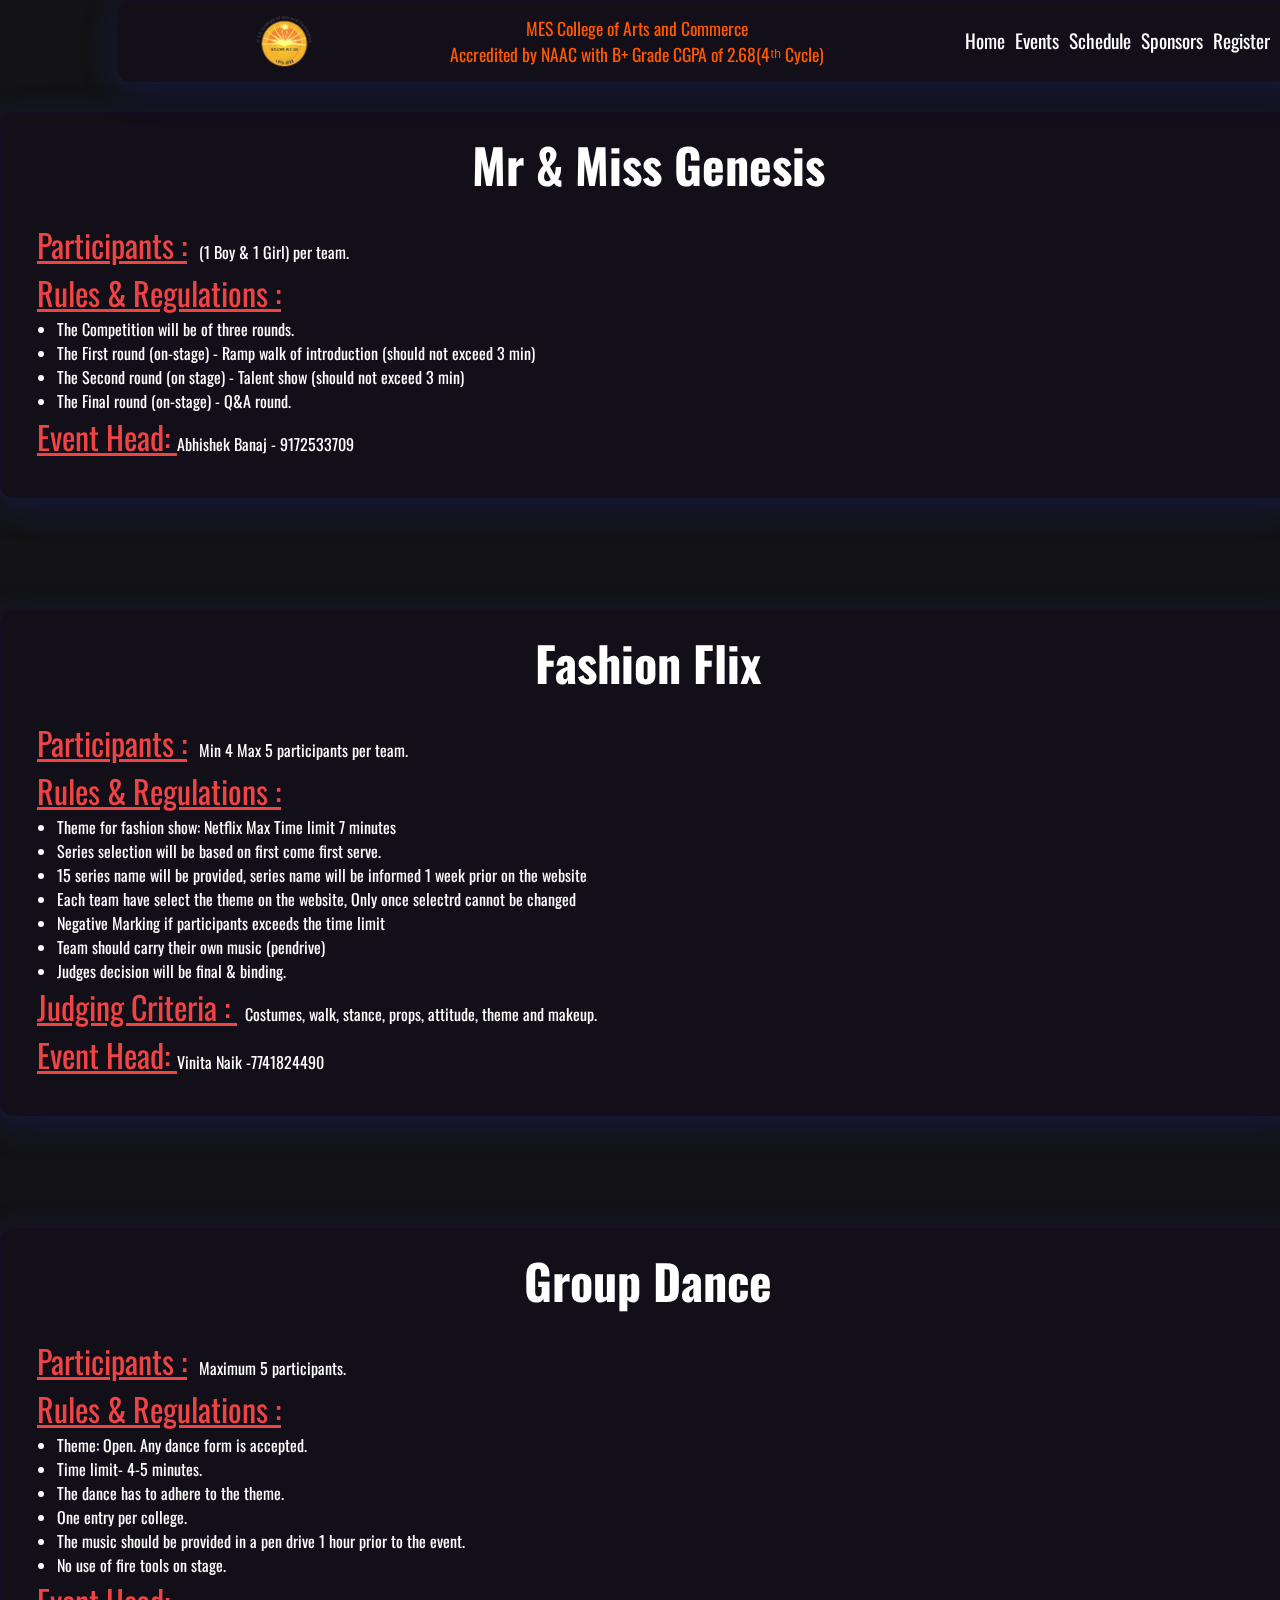
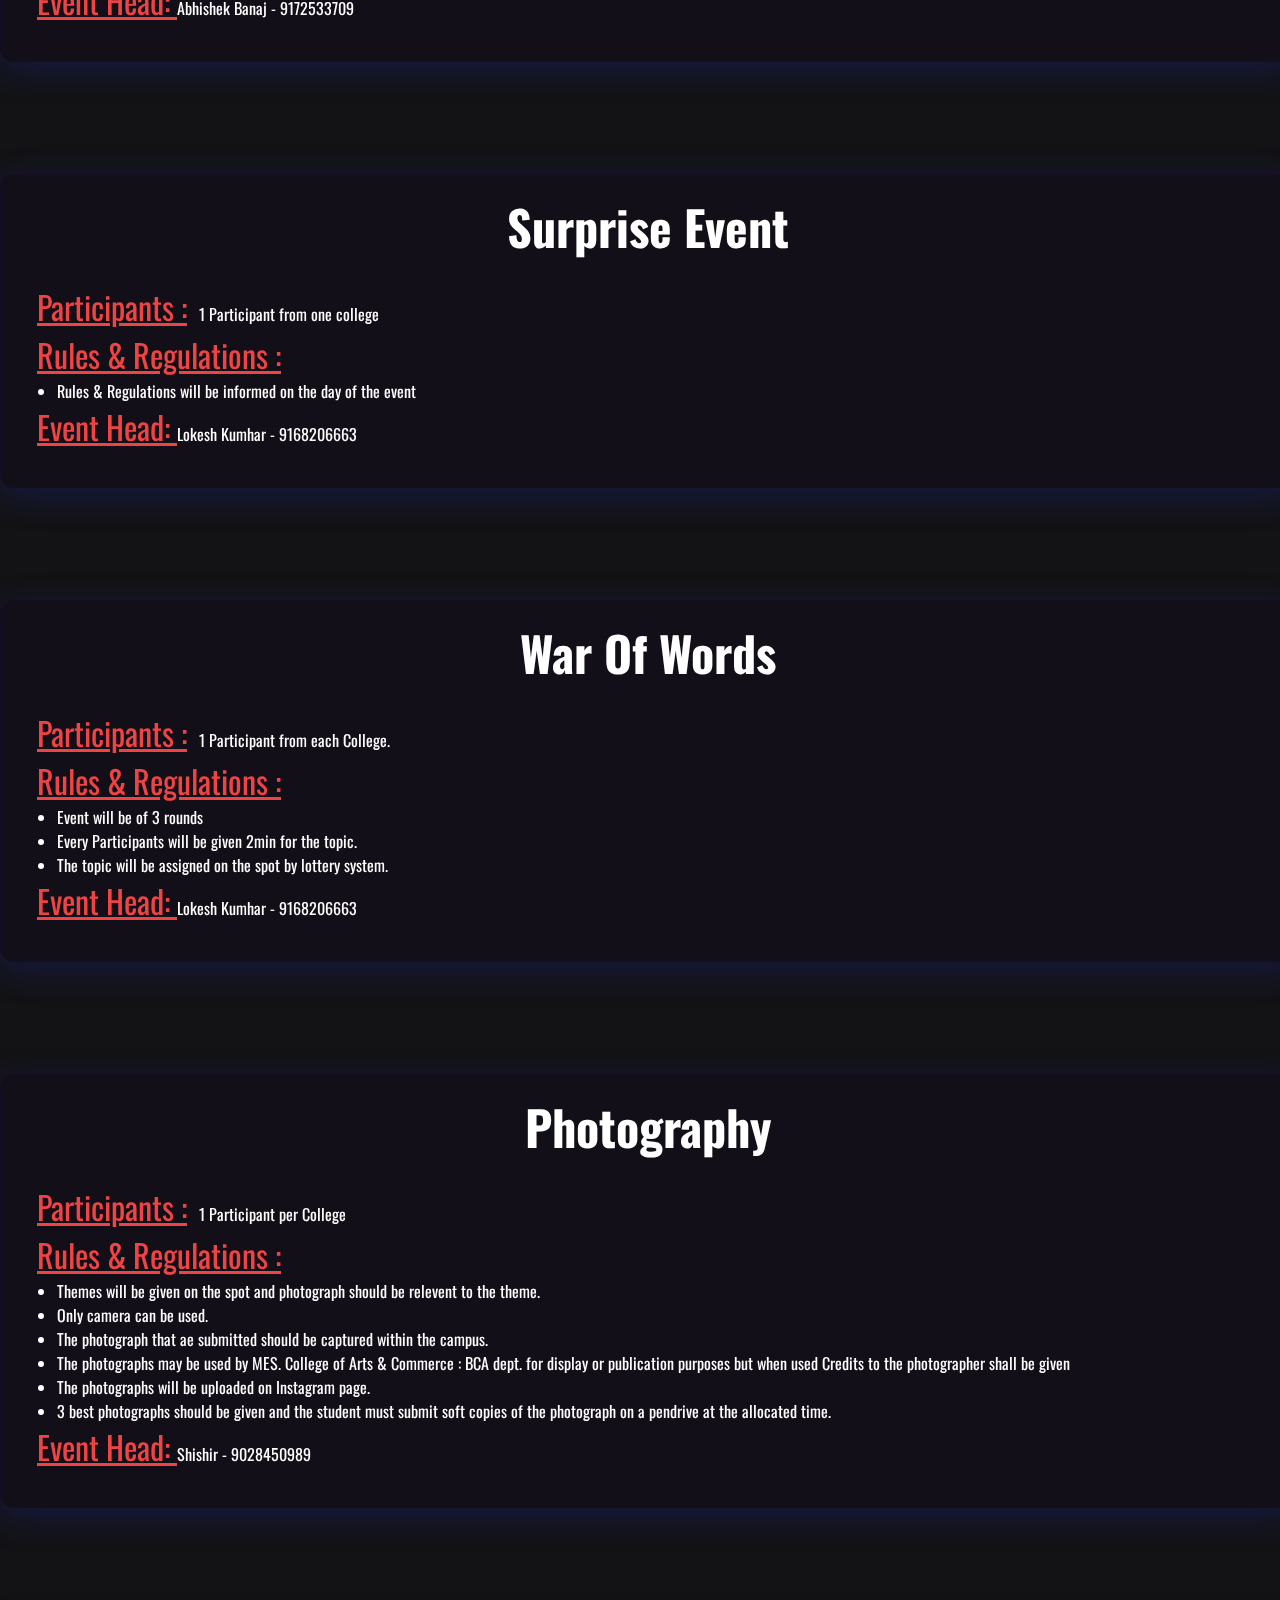
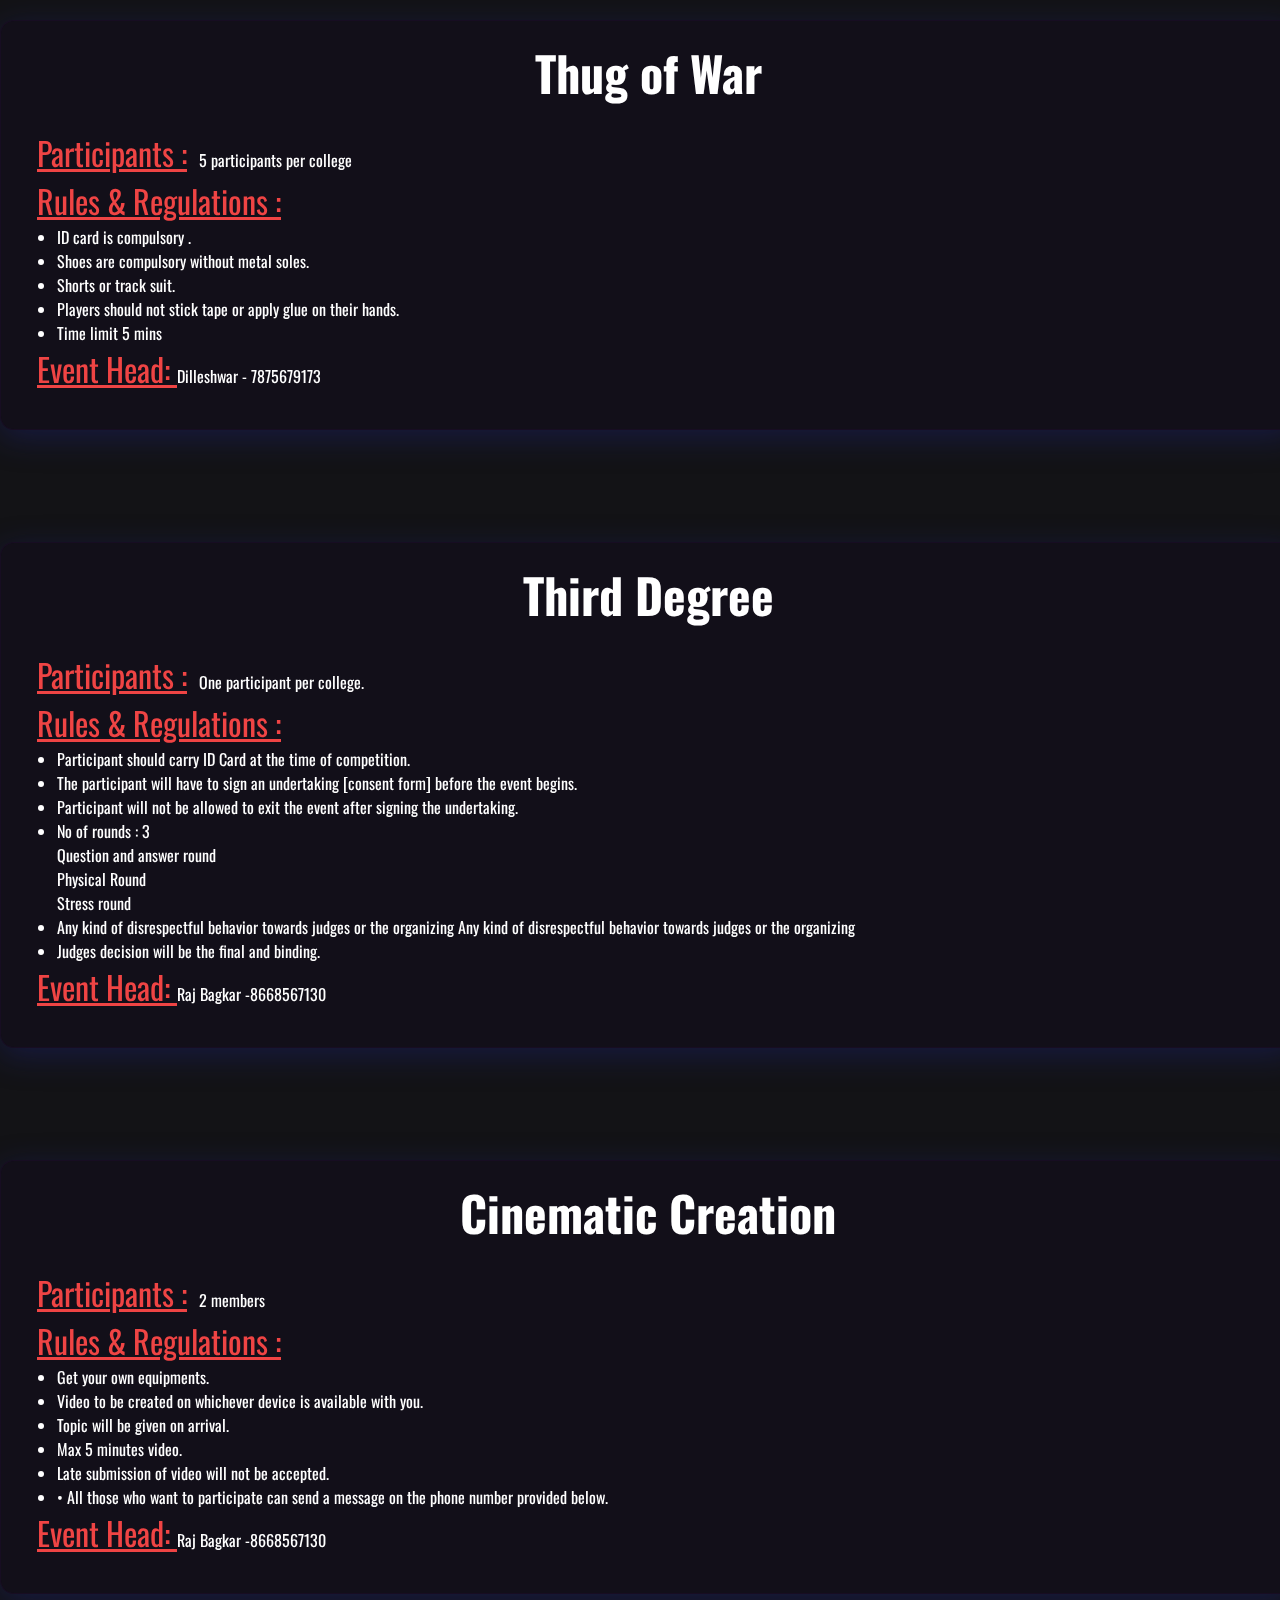
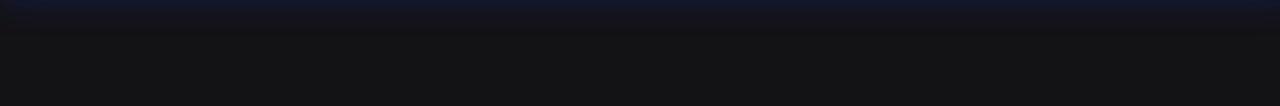
<file: cultural.html>
<!DOCTYPE html>
<html lang="en">

<head>
    <meta charset="UTF-8">
    <meta http-equiv="X-UA-Compatible" content="IE=edge">
    <meta name="viewport" content="width=device-width, initial-scale=1.0">
    <title>cultural</title>
    <link href="/public/output.css" rel="stylesheet">
    <link rel="stylesheet" href="./public/style.css">
    <link rel="stylesheet" href="./public/main.css">
    <link rel="shortcut icon" href="./assets/firey_red_pheonix_logo (1).png" type="image/x-icon">

</head>

<body class="bg-[#131316]">
 

    <div class="navigation fixed xl:left-[7.3rem] top-[0] md:w-[100%] xl:w-[81rem] border-2 rounded-md z-[100] mx-auto glass py-[10px] ">
        <div class="flex justify-evenly flex-col xl:flex-row md:items-center">
          <img src="./assets/png_20230124_195412_0000-removebg-preview.png" class=" w-[37px] md:w-[60px] hidden md:block  md:static " alt="">
          <div class="flex justify-evenly items-center">
            <img src="./assets/png_20230124_195412_0000-removebg-preview.png" class=" w-[37px] md:w-[60px] md:hidden  md:static " alt="">
    
            <!-- <div class="flex items-center justify-evenly"> -->
            <div class="text-[1.1rem] md:text-center text-[#ff5800] ">
              <h2 class=" ">MES College of Arts and Commerce</h2>
              <!-- <h2>Zuarinagar Goa -403 726</h2> -->
              <h2 class="hidden md:block">Accredited by NAAC with B+ Grade CGPA of 2.68(4ᵗʰ Cycle)</h2>
            </div>
    
    
            <div class=" md:hidden  ">
    
              <div id="hamburger"></div>
            </div>
          </div>
    
          <ul class=" event-links  hidden md:flex transition-all md:items-center text-center text-[1rem]" id="sidebar">
            <li class="my-2"><a href="index.html#home">Home</a></li>
            <hr class="w-[80%] mx-auto md:hidden h-px  border-0 dark:bg-gray-700">
            <li class="my-2"> <a href=index.html#eventTable">Events</a> </li>
            <hr class="w-[80%] mx-auto md:hidden h-px  border-0 dark:bg-gray-700">
            <li class="my-2"><a href="index.html#schedule">Schedule</a></li>
            <hr class="w-[80%] mx-auto md:hidden h-px border-0 dark:bg-gray-700">
            <li class="my-2"> <a href="index.html#sponsors">Sponsors</a> </li>
            <hr class="w-[80%] mx-auto md:hidden h-px border-0 dark:bg-gray-700">
            <li class="my-2"> <a href="#sponsors">Register</a> </li>
          </ul>
        </div>
    
      </div>


    <div class="    glass w-[90%] lg:w-[81rem] mx-auto my-[7rem]">
        <div class="p-4 flex flex-col">
            <h1 class=" text-[3rem] font-bold  ">Mr & Miss Genesis</h1>
            <span class="p-[20px]">
                <span class="text-red-500  text-[2rem] underline rounded-md mr-2">Participants
                    :</span> (1 Boy & 1 Girl) per team.
                <h2 class="text-red-500 underline text-[2rem]">Rules & Regulations :</h2>
                <ul class="list-disc px-[20px]">
                    <li>The Competition will be of three rounds.</li>
                    <li>The First round (on-stage) - Ramp walk of introduction (should not exceed 3 min)</li>
                    <li>The Second round (on stage) - Talent show (should not exceed 3 min) </li>
                    <li>The Final round (on-stage) - Q&A round.</li>
                </ul>
                <span class="text-red-500 underline text-[2rem]">Event Head: </span> Abhishek Banaj - 9172533709


            </span>
           
        </div>

    </div>
    <!-- Fashion show  -->

    <div class="    glass w-[90%] lg:w-[81rem] mx-auto my-[7rem]">
        <div class="p-4 flex flex-col">
            <h1 class=" text-[3rem] font-bold  ">Fashion Flix</h1>
            <span class="p-[20px]">
                <span class="text-red-500  text-[2rem] underline rounded-md mr-2">Participants
                    :</span> Min 4 Max 5 participants per team.

                <h2 class="text-red-500 underline text-[2rem]">Rules & Regulations :</h2>
                <ul class="list-disc px-[20px]">
                    <li>Theme for fashion show: Netflix Max Time limit 7 minutes
                    </li>
                    <li>Series selection will be based on first come first serve.</li>
                    <li>15 series name will be provided, series name will be informed 1 week prior on the website</li>
                    <li>Each team have select the theme on the website, Only once selectrd cannot be changed</li>
                    <li>Negative Marking if participants exceeds the time limit</li>
                    <li>Team should carry their own music (pendrive)</li>
                    <li>Judges decision will be final & binding.</li>
                </ul>
                <span class="text-red-500  text-[2rem] underline rounded-md mr-2">Judging Criteria :

                </span> Costumes, walk, stance, props, attitude, theme and makeup.
                <br>

                <span class="text-red-500 underline text-[2rem]">Event Head: </span> Vinita Naik -7741824490
            </span>
           
        </div>

    </div>

    <!-- Group Dance -->

    <div class="    glass w-[90%] lg:w-[81rem] mx-auto my-[7rem]">
        <div class="p-4 flex flex-col">
            <h1 class=" text-[3rem] font-bold  ">Group Dance
            </h1>
            <span class="p-[20px]">
                <span class="text-red-500  text-[2rem] underline rounded-md mr-2">Participants
                    :</span> Maximum 5 participants.

                <h2 class="text-red-500 underline text-[2rem]">Rules & Regulations :</h2>
                <ul class="list-disc px-[20px]">
                    <li>Theme: Open. Any dance form is accepted. </li>
                    <li>Time limit- 4-5 minutes.
                    </li>
                    <li>The dance has to adhere to the theme.
                    </li>
                    <li>One entry per college.
                    </li>
                    <li>The music should be provided in a pen drive 1 hour prior to the event.

                    </li>
                    <li>No use of fire tools on stage.
                    </li>
                </ul>
                <span class="text-red-500 underline text-[2rem]">Event Head:  </span> Abhishek Banaj - 9172533709

            </span>
           
        </div>

    </div>

    <!-- Surprise Event -->

    <div class="    glass w-[90%] lg:w-[81rem] mx-auto my-[7rem]">
        <div class="p-4 flex flex-col">
            <h1 class=" text-[3rem] font-bold  ">Surprise Event</h1>
            <span class="p-[20px]">
                <span class="text-red-500  text-[2rem] underline rounded-md mr-2">Participants
                    :</span> 1 Participant from one college
                <h2 class="text-red-500 underline text-[2rem]">Rules & Regulations :</h2>
                <ul class="list-disc px-[20px]">
                    <li>Rules & Regulations will be informed on the day of the event</li>
                 
                </ul>
                <span class="text-red-500 underline text-[2rem]">Event Head:  </span> Lokesh Kumhar - 9168206663
            </span>
           
        </div>

    </div>

    <!-- Word of war -->
    <div class="    glass w-[90%] lg:w-[81rem] mx-auto my-[7rem]">
        <div class="p-4 flex flex-col">
            <h1 class=" text-[3rem] font-bold  ">War Of Words</h1>
            <span class="p-[20px]">
                <span class="text-red-500  text-[2rem] underline rounded-md mr-2">Participants
                    :</span> 1 Participant from each College.
                <h2 class="text-red-500 underline text-[2rem]">Rules & Regulations :</h2>
                <ul class="list-disc px-[20px]">
                    <li>Event will be of 3 rounds</li>
                    <li>Every Participants will be given 2min for the topic.</li>
                    <li>The topic will be assigned on the spot by lottery system.</li>
                   
                </ul>
                <span class="text-red-500 underline text-[2rem]">Event Head:  </span> Lokesh Kumhar - 9168206663
            </span>
           
        </div>

    </div>

    <!-- Photography -->
    <div class="    glass w-[90%] lg:w-[81rem] mx-auto my-[7rem]">
        <div class="p-4 flex flex-col">
            <h1 class=" text-[3rem] font-bold  ">Photography
            </h1>
            <span class="p-[20px]">
                <span class="text-red-500  text-[2rem] underline rounded-md mr-2">Participants
                    :</span> 1 Participant per College
                <h2 class="text-red-500 underline text-[2rem]">Rules & Regulations :</h2>
                <ul class="list-disc px-[20px]">
                    <li>Themes will be given on the spot and photograph should be relevent to the theme.</li>
                    <li>Only camera can be used.</li>
                    <li>The photograph that ae submitted should be captured within the campus.</li>
                    <li>The photographs may be used by MES. College of Arts & Commerce : BCA dept. for display or publication purposes but when used Credits to the photographer shall be given
                    </li>
                    <li>The photographs will be uploaded on Instagram page.</li>
                    <li>3 best photographs should be given and the student must submit soft copies of the photograph on a pendrive at the allocated time. </li>
                </ul>
                <span class="text-red-500 underline text-[2rem]">Event Head:  </span> Shishir  - 9028450989
            </span>
           
        </div>

    </div>

    <!-- thug of war -->

    <div class="    glass w-[90%] lg:w-[81rem] mx-auto my-[7rem]">
        <div class="p-4 flex flex-col">
            <h1 class=" text-[3rem] font-bold  ">Thug of War</h1>
            <span class="p-[20px]">
                <span class="text-red-500  text-[2rem] underline rounded-md mr-2">Participants
                    :</span> 5 participants per college
                <h2 class="text-red-500 underline text-[2rem]">Rules & Regulations :</h2>
                <ul class="list-disc px-[20px]">
                    <li>ID card is compulsory .</li>
                    <li>Shoes are compulsory without metal soles.</li>
                    <li>Shorts or track suit.
                    </li>
                    <li>Players should not stick tape or apply glue on their hands.</li>
                    <li>Time limit 5 mins</li>
                </ul>
                <span class="text-red-500 underline text-[2rem]">Event Head:  </span> Dilleshwar - 7875679173
            </span>
           
        </div>

    </div>

    <div class="    glass w-[90%] lg:w-[81rem] mx-auto my-[7rem]">
        <div class="p-4 flex flex-col">
            <h1 class=" text-[3rem] font-bold   ">Third Degree</h1>
            <span class="p-[20px]">
                <span class="text-red-500  text-[2rem] underline rounded-md mr-2">Participants
                    :</span> One participant per college.

                <h2 class="text-red-500 underline text-[2rem]">Rules & Regulations :</h2>
                <ul class="list-disc px-[20px]">
                    <li>Participant should carry ID Card at the time of competition.
                    </li>
                    <li>The participant will have to sign an undertaking [consent form] before the 
                        event begins.</li>
                    <li>Participant will not be allowed to exit the event after signing the 
                        undertaking.
                        </li>
                        <li>No of rounds : 3  <ul>
                            <li>Question and answer round</li>
                            <li>Physical Round</li>
                            <li>Stress round
                            </li>
                        </ul></li>
                    <li>Any kind of disrespectful behavior towards judges or the organizing Any kind of disrespectful behavior towards judges or the organizing</li>
                    <li>Judges decision will be the final and binding.
                    </li>
                </ul>
                <span class="text-red-500 underline text-[2rem]">Event Head:  </span> Raj Bagkar -8668567130
            </span>
           
        </div>

    </div>

    <div class="    glass w-[90%] lg:w-[81rem] mx-auto my-[7rem]">
        <div class="p-4 flex flex-col">
            <h1 class=" text-[3rem] font-bold   ">Cinematic Creation</h1>
            <span class="p-[20px]">
                <span class="text-red-500  text-[2rem] underline rounded-md mr-2">Participants
                    :</span> 2 members

                <h2 class="text-red-500 underline text-[2rem]">Rules & Regulations :</h2>
                <ul class="list-disc px-[20px]">
                    <li>Get your own equipments.
                    </li>
                    <li>Video to be created on whichever device is available with 
                        you.</li>
                    <li>Topic will be given on arrival.</li>
                    <li>Max 5 minutes video.</li>
                    <li>Late submission of video will not be accepted.</li>
                    <li>• All those who want to participate can send a message on the 
                        phone number provided below.</li>
                </ul>
                <span class="text-red-500 underline text-[2rem]">Event Head:  </span> Raj Bagkar -8668567130
            </span>
           
        </div>

    </div>

  





    </div>


    <script src="./JavaScript/navfunc.js"></script>
    <script src="./JavaScript/main.js"></script>
    <script src="./JavaScript/timer.js"></script>
</body>

</html>
</file>
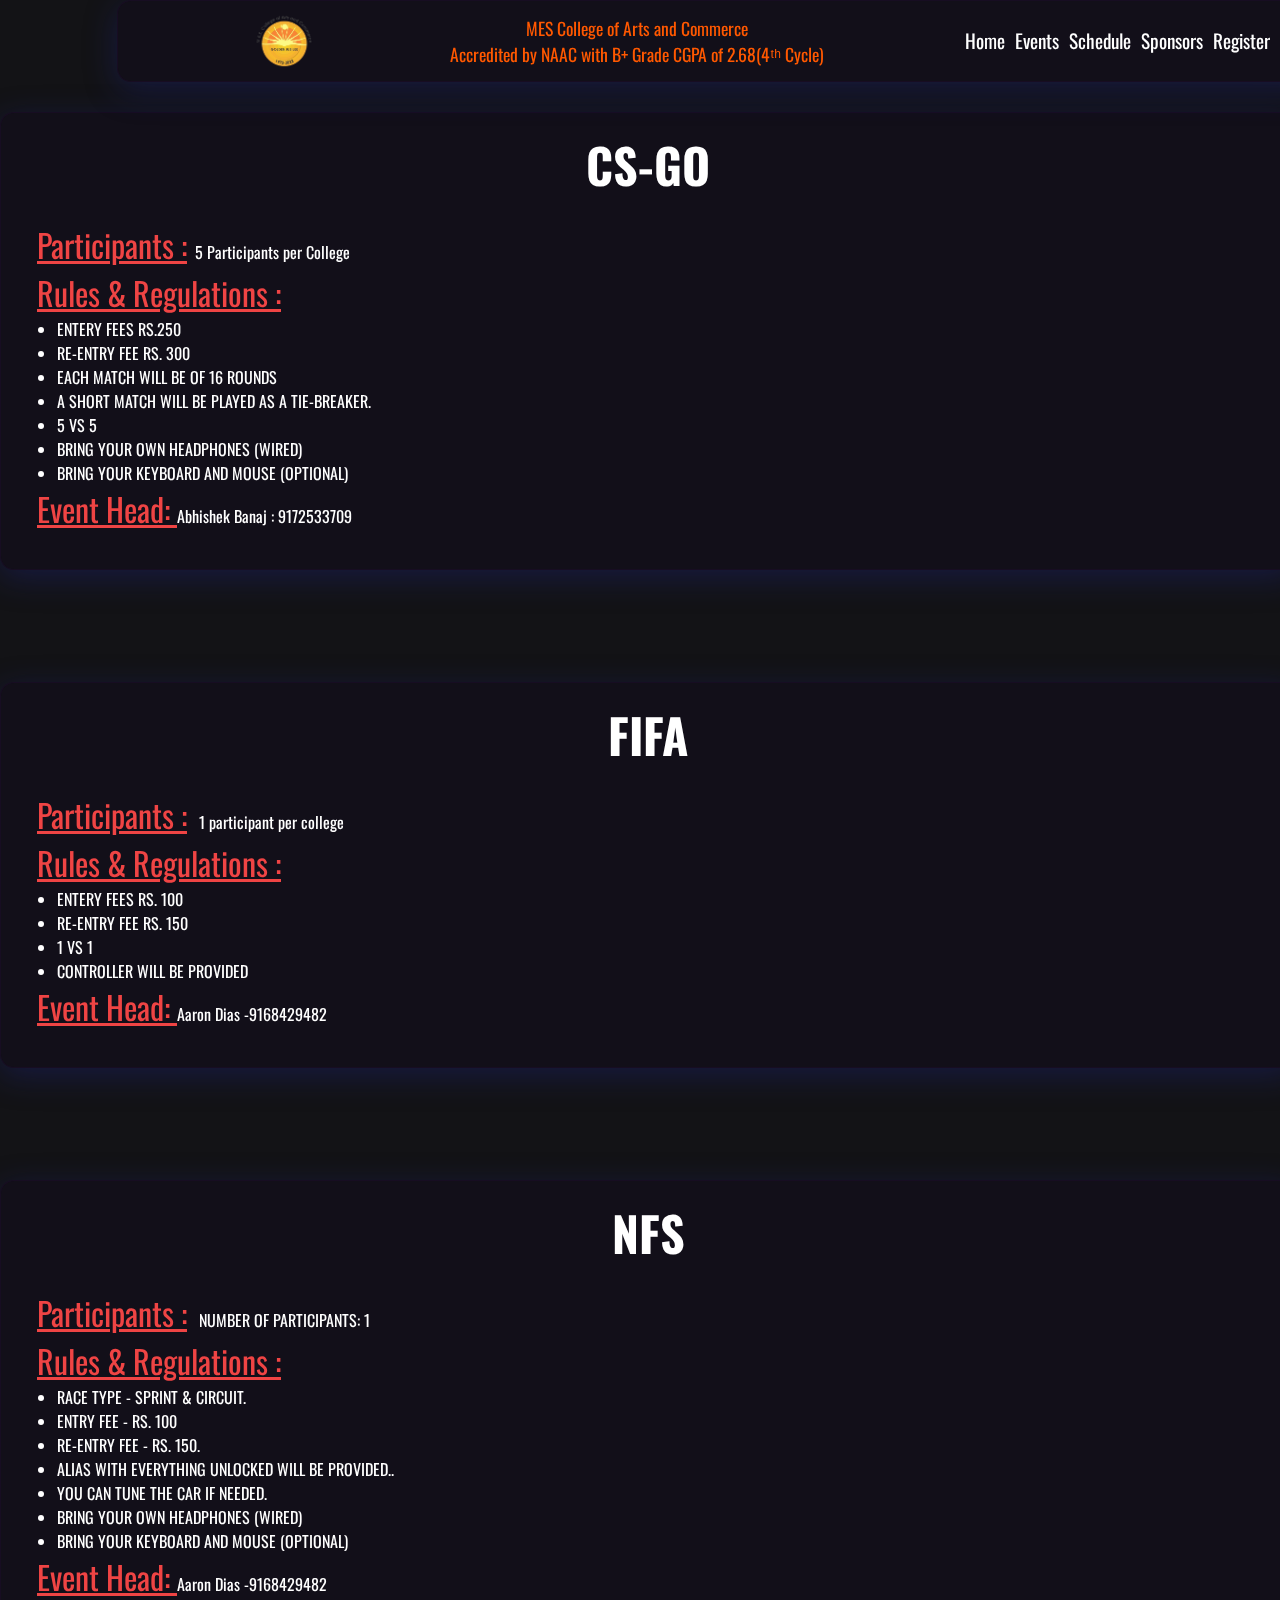
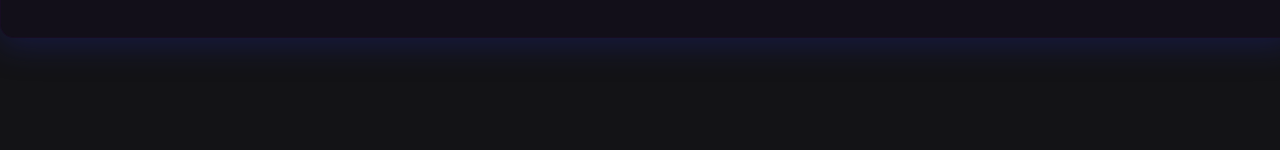
<file: gaming.html>
<!DOCTYPE html>
<html lang="en">

<head>
    <meta charset="UTF-8">
    <meta http-equiv="X-UA-Compatible" content="IE=edge">
    <meta name="viewport" content="width=device-width, initial-scale=1.0">
    <title>cultural</title>
    <link href="/public/output.css" rel="stylesheet">
    <link rel="stylesheet" href="./public/style.css">
    <link rel="stylesheet" href="./public/main.css">
    <link rel="shortcut icon" href="./assets/firey_red_pheonix_logo (1).png" type="image/x-icon">

</head>

<body class="bg-[#131316] ">
 

    <div class="navigation fixed xl:left-[7.3rem] top-[0] md:w-[100%] xl:w-[81rem] border-2 rounded-md z-[100] mx-auto glass py-[10px]">
        <div class="flex justify-evenly flex-col xl:flex-row md:items-center">
          <img src="/assets/png_20230124_195412_0000-removebg-preview.png" class=" w-[37px] md:w-[60px] hidden md:block  md:static " alt="">
          <div class="flex justify-evenly items-center">
            <img src="/assets/png_20230124_195412_0000-removebg-preview.png" class=" w-[37px] md:w-[60px] md:hidden  md:static " alt="">
    
            <!-- <div class="flex items-center justify-evenly"> -->
            <div class="text-[1.1rem] md:text-center text-[#ff5800]">
              <h2 class=" ">MES College of Arts and Commerce</h2>
              <!-- <h2>Zuarinagar Goa -403 726</h2> -->
              <h2 class="hidden md:block">Accredited by NAAC with B+ Grade CGPA of 2.68(4ᵗʰ Cycle)</h2>
            </div>
    
    
            <div class=" md:hidden  ">
    
              <div id="hamburger"></div>
            </div>
          </div>
    
          <ul class=" event-links  hidden md:flex transition-all md:items-center text-center text-[1rem]" id="sidebar">
            <li class="my-2"><a href="index.html#home">Home</a></li>
            <hr class="w-[80%] mx-auto md:hidden h-px  border-0 dark:bg-gray-700">
            <li class="my-2"> <a href="index.html#eventTable">Events</a> </li>
            <hr class="w-[80%] mx-auto md:hidden h-px  border-0 dark:bg-gray-700">
            <li class="my-2"><a href="index.html#schedule">Schedule</a></li>
            <hr class="w-[80%] mx-auto md:hidden h-px border-0 dark:bg-gray-700">
            <li class="my-2"> <a href="index.html#sponsors">Sponsors</a> </li>
            <hr class="w-[80%] mx-auto md:hidden h-px border-0 dark:bg-gray-700">
            <li class="my-2"> <a href="">Register</a> </li>
          </ul>
        </div>
    
      </div>


    <div class="    glass w-[90%] lg:w-[81rem] mx-auto my-[7rem]">
        <div class="p-4 flex flex-col">
            <h1 class=" text-[3rem] font-bold  ">CS-GO</h1>
            <span class="p-[20px]">
                <span class="text-red-500  text-[2rem] underline rounded-md mr-2">Participants
                    :</span>5 Participants per College
                <h2 class="text-red-500 underline text-[2rem]">Rules & Regulations :</h2>
                <ul class="list-disc px-[20px]">
                    <li>ENTERY FEES RS.250</li>
                    <li>RE-ENTRY FEE RS. 300
                    </li>
                    <li>EACH MATCH WILL BE OF 16 ROUNDS</li>
                    <li>A SHORT MATCH WILL BE PLAYED AS A TIE-BREAKER.</li>
                    <li>5 VS 5</li>
                    <li>BRING YOUR OWN HEADPHONES (WIRED)</li>
                    <li>BRING YOUR KEYBOARD AND MOUSE (OPTIONAL)</li>
                 
                </ul>
                <span class="text-red-500 underline text-[2rem]">Event Head: </span> Abhishek Banaj : 9172533709


            </span>
           
        </div>

    </div>
    <!-- Fashion show  -->

    <div class="    glass w-[90%] lg:w-[81rem] mx-auto my-[7rem]">
        <div class="p-4 flex flex-col">
            <h1 class=" text-[3rem] font-bold  ">FIFA
            </h1>
            <span class="p-[20px]">
                <span class="text-red-500  text-[2rem] underline rounded-md mr-2">Participants
                    :</span> 1 participant per college
                <h2 class="text-red-500 underline text-[2rem]">Rules & Regulations :</h2>
                <ul class="list-disc px-[20px]">
                    <li>ENTERY FEES RS. 100

                    </li>
                    <li>RE-ENTRY FEE RS. 150</li>
                    <li>1 VS 1</li>
                    <li>CONTROLLER WILL BE PROVIDED</li>
               
                </ul>

         

                <span class="text-red-500 underline text-[2rem]">Event Head: </span> Aaron Dias -9168429482
            </span>
           
        </div>

    </div>
    <div class="    glass w-[90%] lg:w-[81rem] mx-auto my-[7rem]">
        <div class="p-4 flex flex-col">
            <h1 class=" text-[3rem] font-bold  ">NFS
            </h1>
            <span class="p-[20px]">
                <span class="text-red-500  text-[2rem] underline rounded-md mr-2">Participants
                    :</span> NUMBER OF PARTICIPANTS: 1

                <h2 class="text-red-500 underline text-[2rem]">Rules & Regulations :</h2>
                <ul class="list-disc px-[20px]">
                    <li>RACE TYPE - SPRINT & CIRCUIT.

                    </li>
                    <li>ENTRY FEE - RS. 100</li>
                    <li>RE-ENTRY FEE - RS. 150. </li>
                    <li>ALIAS WITH EVERYTHING UNLOCKED WILL BE PROVIDED..</li>
                    <li>YOU CAN TUNE THE CAR IF NEEDED.
                    </li>
                        <li>BRING YOUR OWN HEADPHONES (WIRED)</li>
                        <li>BRING YOUR KEYBOARD AND MOUSE (OPTIONAL)</li>
               
                </ul>

         

                <span class="text-red-500 underline text-[2rem]">Event Head: </span> Aaron Dias -9168429482
            </span>
           
        </div>

    </div>





    </div>


    <script src="./JavaScript/navfunc.js"></script>
    <script src="./JavaScript/main.js"></script>
    <script src="./JavaScript/timer.js"></script>
</body>

</html>
</file>
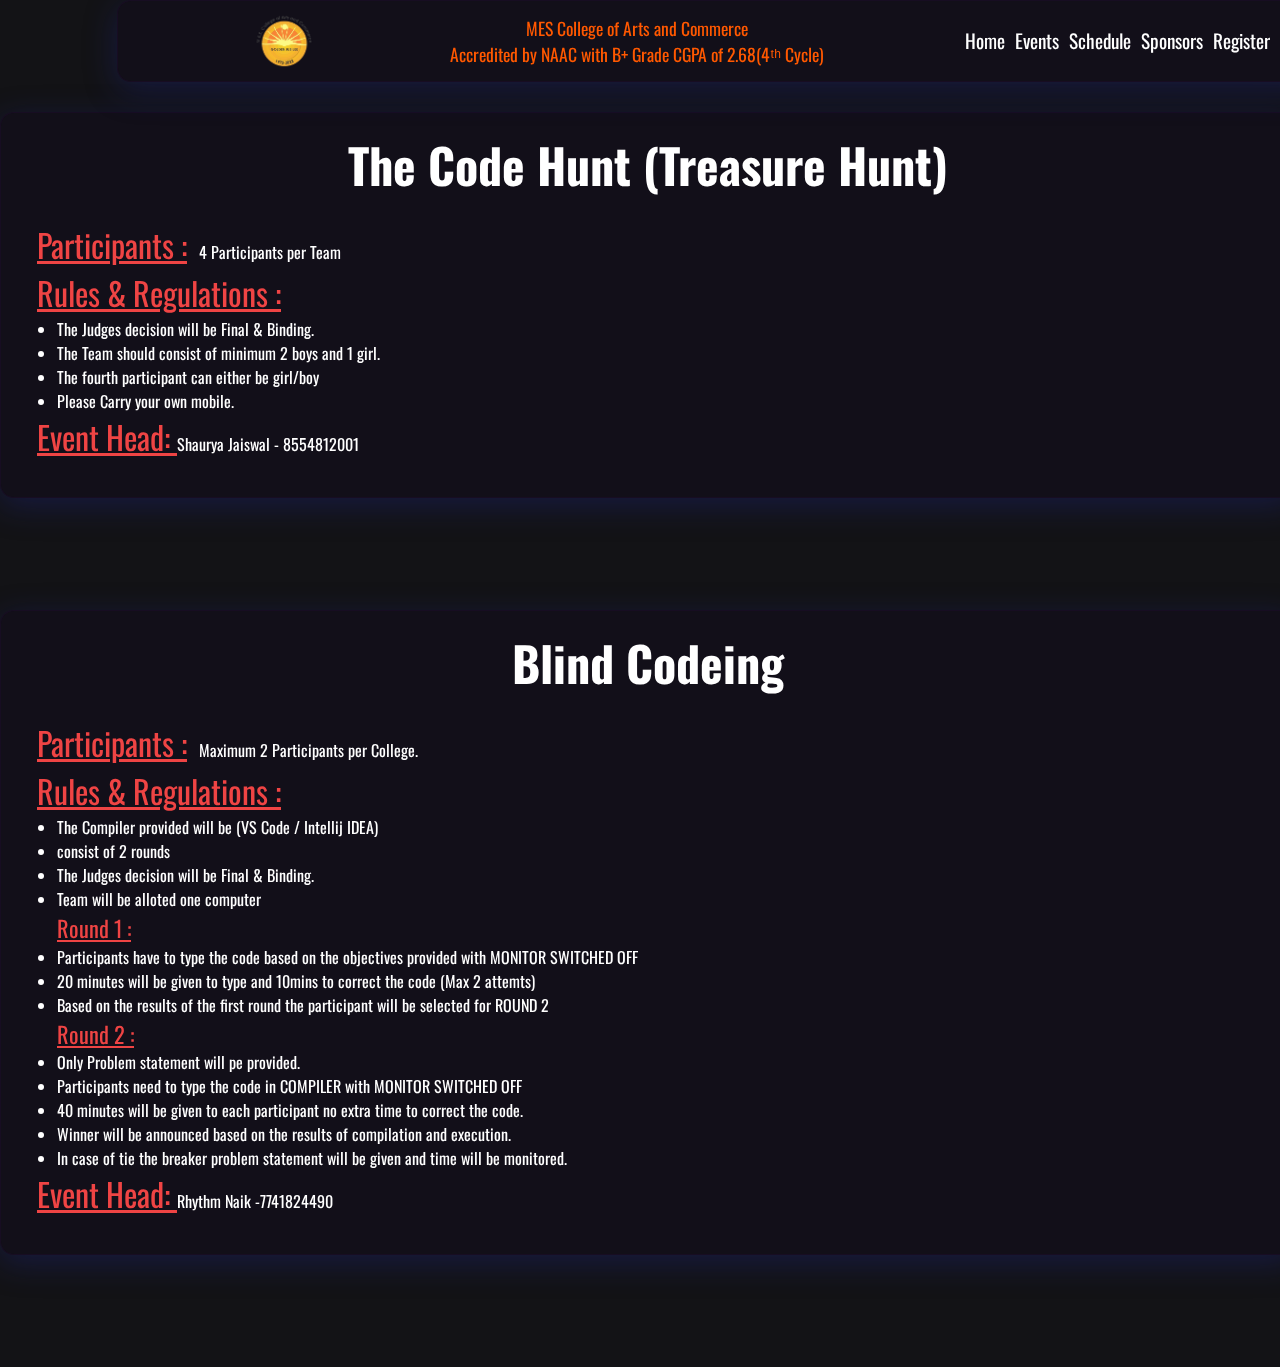
<file: technical.html>
<!DOCTYPE html>
<html lang="en">

<head>
    <meta charset="UTF-8">
    <meta http-equiv="X-UA-Compatible" content="IE=edge">
    <meta name="viewport" content="width=device-width, initial-scale=1.0">
    <title>cultural</title>
    <link href="/public/output.css" rel="stylesheet">
    <link rel="stylesheet" href="./public/style.css">
    <link rel="stylesheet" href="./public/main.css">
    <link rel="shortcut icon" href="./assets/firey_red_pheonix_logo (1).png" type="image/x-icon">

</head>

<body class="bg-[#131316]">
 

    <div class="navigation fixed xl:left-[7.3rem] top-[0] md:w-[100%] xl:w-[81rem] border-2 rounded-md z-[100] mx-auto glass py-[10px] ">
        <div class="flex justify-evenly flex-col xl:flex-row md:items-center">
          <img src="./assets/png_20230124_195412_0000-removebg-preview.png" class=" w-[37px] md:w-[60px] hidden md:block  md:static " alt="">
          <div class="flex justify-evenly items-center">
            <img src="./assets/png_20230124_195412_0000-removebg-preview.png" class=" w-[37px] md:w-[60px] md:hidden  md:static " alt="">
    
            <!-- <div class="flex items-center justify-evenly"> -->
            <div class="text-[1.1rem] md:text-center text-[#ff5800]">
              <h2 class=" ">MES College of Arts and Commerce</h2>
              <!-- <h2>Zuarinagar Goa -403 726</h2> -->
              <h2 class="hidden md:block">Accredited by NAAC with B+ Grade CGPA of 2.68(4ᵗʰ Cycle)</h2>
            </div>
    
    
            <div class=" md:hidden  ">
    
              <div id="hamburger"></div>
            </div>
          </div>
    
          <ul class=" event-links  hidden md:flex transition-all md:items-center text-center text-[1rem]" id="sidebar">
            <li class="my-2"><a href="index.html#home">Home</a></li>
            <hr class="w-[80%] mx-auto md:hidden h-px  border-0 dark:bg-gray-700">
            <li class="my-2"> <a href="index.html#eventTable">Events</a> </li>
            <hr class="w-[80%] mx-auto md:hidden h-px  border-0 dark:bg-gray-700">
            <li class="my-2"><a href="index.html#schedule">Schedule</a></li>
            <hr class="w-[80%] mx-auto md:hidden h-px border-0 dark:bg-gray-700">
            <li class="my-2"> <a href="index.html#sponsors">Sponsors</a> </li>
            <hr class="w-[80%] mx-auto md:hidden h-px border-0 dark:bg-gray-700">
            <li class="my-2"> <a href="#sponsors">Register</a> </li>
          </ul>
        </div>
    
      </div>


    <div class="    glass w-[90%] lg:w-[81rem] mx-auto my-[7rem]">
        <div class="p-4 flex flex-col">
            <h1 class=" text-[3rem] font-bold  ">The Code Hunt (Treasure Hunt)</h1>
            <span class="p-[20px]">
                <span class="text-red-500  text-[2rem] underline rounded-md mr-2">Participants
                    :</span> 4 Participants per Team
                <h2 class="text-red-500 underline text-[2rem]">Rules & Regulations :</h2>
                <ul class="list-disc px-[20px]">
                    <li>The Judges decision will be Final & Binding.</li>
                    <li>The Team should consist of minimum 2 boys  and 1 girl.</li>
                    <li>The fourth participant can either be girl/boy </li>
                    <li>Please Carry your own mobile.</li>
                </ul>
                <span class="text-red-500 underline text-[2rem]">Event Head: </span> Shaurya Jaiswal - 8554812001


            </span>
           
        </div>

    </div>
    <!-- Fashion show  -->

    <div class="    glass w-[90%] lg:w-[81rem] mx-auto my-[7rem]">
        <div class="p-4 flex flex-col">
            <h1 class=" text-[3rem] font-bold  ">Blind Codeing</h1>
            <span class="p-[20px]">
                <span class="text-red-500  text-[2rem] underline rounded-md mr-2">Participants
                    :</span> Maximum 2 Participants per College.
                <h2 class="text-red-500 underline text-[2rem]">Rules & Regulations :</h2>
                <ul class="list-disc px-[20px]">
                    <li>The Compiler provided will be (VS Code / Intellij IDEA)
                    </li>
                    <li>consist of 2 rounds</li>
                    <li>The Judges decision will be Final & Binding.</li>
                    <li>Team will be alloted one computer</li>
                    <span class="text-red-500  text-[1.4rem] underline rounded-md mr-2">Round 1
                        :</span> <li>Participants have to type the code based on the objectives provided  with MONITOR SWITCHED OFF </li> 
                        <li>20 minutes will be given to type and 10mins to correct the code (Max 2 attemts)</li>
                        <li>Based on the results of the  first round  the participant will be selected  for ROUND 2</li>
                    <span class="text-red-500  text-[1.4rem] underline rounded-md mr-2">Round 2
                        :</span> <li>Only Problem statement will pe provided.</li>
                        <li>Participants need to type the code  in COMPILER with MONITOR SWITCHED OFF</li>
                        <li>40 minutes will be given to each participant no extra time to correct the code.</li>
                        <li>Winner will be announced based on the results of compilation and execution.</li>
                        <li>In case of tie the breaker problem statement will be given and time will be monitored.</li>
                </ul>

         

                <span class="text-red-500 underline text-[2rem]">Event Head: </span> Rhythm Naik -7741824490
            </span>
           
        </div>

    </div>





    </div>


    <script src="./JavaScript/navfunc.js"></script>
    <script src="./JavaScript/main.js"></script>
    <script src="./JavaScript/timer.js"></script>
</body>

</html>
</file>
<file: public/style.css>
@import "https://fonts.googleapis.com/css?family=Rancho&effect=fire-animation";
@import url("https://fonts.googleapis.com/css2?family=Nunito:wght@500&family=Oswald&family=Playfair+Display&family=Roboto+Mono:wght@300;500&family=Roboto:wght@500&display=swap");

html {
  scroll-behavior: smooth;
}

body {
  margin: 0;
  overflow: initial;
  color: white;
  font-family: "Oswald", sans-serif;
}

h1 {
  text-align: center;
}

/* navbar */

li > a {
  text-decoration: none;
  padding: 5px;
  color: white;

  font-size: 1.2rem;
}

.t-shadow{
  text-shadow:  0 0 5px black;
}

.event-links > li:hover {
  background: rgba(42, 25, 79, 0.3);
  box-shadow: 0 8px 32px 0 rgba(44, 52, 151, 0.37);
  backdrop-filter: blur(11.5px);
  -webkit-backdrop-filter: blur(11.5px);
  border-radius: 14px;
  /* border: 1px solid rgba(64, 21, 97, 0.18); */
}

.wrapper {
  height: 100vh;
  overflow-y: auto;
  overflow-x: hidden;
  perspective: 10px;
  position: relative;
  z-index: 97;
}

.wrapper {
  -ms-overflow-style: none; /* IE and Edge */
  scrollbar-width: none; /* Firefox */
}

header {
  position: relative;
  display: flex;
  justify-content: center;
  align-items: center;
  height: 100%;
  transform-style: preserve-3d;
  z-index: -1;
}

.background {
  transform: translateZ(-10px) scale(2.1);
  height: 100%;
  width: 100%;
}

.foreground {
  transform: translateZ(-7px) scale(1.5);
  width: 41%;
  height: 83%;
}

.background,
.foreground {
  position: absolute;
  object-fit: cover;
  z-index: -1;
}
.ge{
  text-shadow: 1px 4px 6px #cd1e1e;;
}

.section2 {
  font-size: 1.5rem;
  padding: 2rem;
  background-color: #131316;
  color: white;
}

section {
  display: grid;
  place-items: center;
  align-content: center;
  min-height: 100vh;
}
.parent-anime {
  background-color: rgb(0 0 16);
  color: #ffffff;
  padding: 0;
  margin: 0;
  font-size: 2rem;
  background: rgb(0,0,0);
/* background: linear-gradient(90deg, rgba(0,0,0,1) 41%, rgba(0,212,255,0.406687675070028) 100%); */
}
.glass {
  background: rgb(15 7 33 / 30%);
  box-shadow: 0 8px 32px 0 rgb(31 38 135 / 37%);
  backdrop-filter: blur(11.5px);
  -webkit-backdrop-filter: blur(11.5px);
  border-radius: 14px;
  border: 1px solid rgb(50 12 80 / 18%);
}

.notvissible {
  opacity: 0;
  filter: blur(1px);
  transform: translateY(10%);
  transition: all 1s;
}

.show {
  opacity: 1;
  filter: blur(0);
  transform: translateX(0);
}

.logos {
  display: flex;
}

.logo img {
  height: 21rem;
  width: 21;
  border-radius: 5%;
}

.logo:nth-child(2) {
  transition-delay: 200ms;
}
.logo:nth-child(3) {
  transition-delay: 400ms;
}
.logo:nth-child(4) {
  transition-delay: 600ms;
}

#hamburger {
  position: fixed;
  top: 23px;
  right: 1px;
  width: 35px;
  height: 35px;
  cursor: pointer;
  display: flex;
  justify-content: center;
  align-items: center;
}

#hamburger::before {
  content: "";
  position: absolute;
  width: 24px;
  height: 2px;
  background: #fff;
  transform: translateY(5px);
  transition: 0.2s;
}
#hamburger::after {
  content: "";
  position: absolute;
  width: 24px;
  height: 2px;
  background: #fff;
  transform: translateY(10px);
  transition: 0.2s;
}

#hamburger.open::before {
  transform: translateY(7px) rotate(45deg);
}
#hamburger.open::after {
  transform: translateY(7px) rotate(-45deg);
}

@media screen and (max-width: 1360px) {
  .foreground {
    transform: translateZ(-5px) scale(1.5);
    width: 50%;
    height: 80%;
  }
}

@media screen and (max-width: 768px) {
  .font-effect-fire-animation {
    font-size: 3rem;
  }

  .background {
    transform: translateZ(-10px) scale(2);
    width: 100%;
    object-fit: cover;
    height: 100%;
  }

  .foreground {
    transform: translateZ(-5px) scale(1.5);
    width: 98%;
    height: auto;
  }

  .background,
  .foreground {
    position: absolute;

    z-index: -1;
  }

  .logos {
    display: flex;
    flex-direction: column;
    justify-content: center;
    gap: 1rem;
  }
  .logo img {
    width: 100%;
  }

  #hamburger {
    display: block;
  }

  .open {
    display: block;
  }

  #day1 {
    min-height: 10vh;
  }
  #day2 {
    min-height: 10vh;
  }

  .navigation {
    width: 100%;
  }
  .logo:nth-child(2) {
    transition-delay: 200ms;
  }
  .logo:nth-child(3) {
    transition-delay: 200ms;
  }
  .logo:nth-child(4) {
    transition-delay: 200ms;
  }
  
}

@media screen and (min-width: 480px) {
  ::-webkit-scrollbar {
    width: 5px;
  }

  ::-webkit-scrollbar-track {
    box-shadow: inset 0 0 5px grey;
    border-radius: 10px;
  }

  ::-webkit-scrollbar-thumb {
    background: #00a8cc;
    border-radius: 10px;
  }

  ::-webkit-scrollbar-thumb:hover {
    background: #0aaace;
  }
}

.text-shadow {
  text-shadow: 0 2px 4px rgba(0, 0, 0, 0.1);
}

.text-shadow-md {
  text-shadow: 0 4px 8px rgba(0, 0, 0, 0.12), 0 2px 4px rgba(0, 0, 0, 0.08);
}

.text-shadow-lg {
  text-shadow: 0 15px 30px rgba(0, 0, 0, 0.11), 0 5px 15px rgba(0, 0, 0, 0.08);
}

.text-shadow-none {
  text-shadow: none;
}

.event-table {
  --g: 1rem; /* the gap */
  --b: 5px; /* border thickness*/
  --c: #700aba; /* the color */

  padding: calc(var(--g) + var(--b));
  --_c: #0000 0 25%, var(--c) 0 50%;
  --_g1: repeating-linear-gradient(90deg, var(--_c)) repeat-x;
  --_g2: repeating-linear-gradient(180deg, var(--_c)) repeat-y;
  background: var(--_g1) var(--_p, 25%) 0, var(--_g2) 0 var(--_p, 125%),
    var(--_g1) var(--_p, 125%) 100%, var(--_g2) 100% var(--_p, 25%);
  background-size: 200% var(--b), var(--b) 200%;
  cursor: pointer;
  filter: grayscale(50%);
  transition: 0.3s;
}
.scroll,
.event-table:hover {
  --_p: 70%;
  filter: grayscale(0%);
  /* animation: mymove .3s infi nite; */
}
</file>
<file: public/main.css>
.creater {
  background-color: black;
  height: 10vh;
  display: grid;
  grid-template: 100%/3fr repeat(54, 1fr) 3fr;
  overflow: hidden;
  position: relative;
}

.cell {
  width: 100%;
  height: 100%;
  /* // border: 1px solid #fff1; */
  z-index: 2;
}

.cell:nth-child(1):hover ~ .content {
  --partialString: "T";
  --size: 32px;
  --color: #fff;
}

.cell:nth-child(2):hover ~ .content {
  --partialString: "Th";
  --size: 32px;
  --color: #fff;
}

.cell:nth-child(3):hover ~ .content {
  --partialString: "Thi";
  --size: 32px;
  --color: #fff;
}

.cell:nth-child(4):hover ~ .content {
  --partialString: "This";
  --size: 32px;
  --color: #fff;
}

.cell:nth-child(5):hover ~ .content {
  --partialString: "This ";
  --size: 32px;
  --color: #fff;
}

.cell:nth-child(6):hover ~ .content {
  --partialString: "This  ";
  --size: 32px;
  --color: #fff;
}

.cell:nth-child(7):hover ~ .content {
  --partialString: "This  W";
  --size: 32px;
  --color: #fff;
}

.cell:nth-child(8):hover ~ .content {
  --partialString: "This  We";
  --size: 32px;
  --color: #fff;
}

.cell:nth-child(9):hover ~ .content {
  --partialString: "This  Web";
  --size: 32px;
  --color: #fff;
}

.cell:nth-child(10):hover ~ .content {
  --partialString: "This  Webs";
  --size: 32px;
  --color: #fff;
}

.cell:nth-child(11):hover ~ .content {
  --partialString: "This  Websi";
  --size: 32px;
  --color: #fff;
}

.cell:nth-child(12):hover ~ .content {
  --partialString: "This  Websit";
  --size: 32px;
  --color: #fff;
}

.cell:nth-child(13):hover ~ .content {
  --partialString: "This  Website";
  --size: 32px;
  --color: #fff;
}

.cell:nth-child(14):hover ~ .content {
  --partialString: "This  Website ";
  --size: 32px;
  --color: #fff;
}

.cell:nth-child(15):hover ~ .content {
  --partialString: "This  Website  ";
  --size: 32px;
  --color: #fff;
}

.cell:nth-child(16):hover ~ .content {
  --partialString: "This  Website  i";
  --size: 32px;
  --color: #fff;
}

.cell:nth-child(17):hover ~ .content {
  --partialString: "This  Website  is";
  --size: 32px;
  --color: #fff;
}

.cell:nth-child(18):hover ~ .content {
  --partialString: "This  Website  is ";
  --size: 32px;
  --color: #fff;
}

.cell:nth-child(19):hover ~ .content {
  --partialString: "This  Website  is  ";
  --size: 32px;
  --color: #fff;
}

.cell:nth-child(20):hover ~ .content {
  --partialString: "This  Website  is  D";
  --size: 32px;
  --color: #fff;
}

.cell:nth-child(21):hover ~ .content {
  --partialString: "This  Website  is  De";
  --size: 32px;
  --color: #fff;
}

.cell:nth-child(22):hover ~ .content {
  --partialString: "This  Website  is  Dev";
  --size: 32px;
  --color: #fff;
}

.cell:nth-child(23):hover ~ .content {
  --partialString: "This  Website  is  Deve";
  --size: 32px;
  --color: #fff;
}

.cell:nth-child(24):hover ~ .content {
  --partialString: "This  Website  is  Devel";
  --size: 32px;
  --color: #fff;
}

.cell:nth-child(25):hover ~ .content {
  --partialString: "This  Website  is  Develo";
  --size: 32px;
  --color: #fff;
}

.cell:nth-child(26):hover ~ .content {
  --partialString: "This  Website  is  Develop";
  --size: 32px;
  --color: #fff;
}

.cell:nth-child(27):hover ~ .content {
  --partialString: "This  Website  is  Develope";
  --size: 32px;
  --color: #fff;
}

.cell:nth-child(28):hover ~ .content {
  --partialString: "This  Website  is  Developed";
  --size: 32px;
  --color: #fff;
}

.cell:nth-child(29):hover ~ .content {
  --partialString: "This  Website  is  Developed ";
  --size: 32px;
  --color: #fff;
}

.cell:nth-child(30):hover ~ .content {
  --partialString: "This  Website  is  Developed  ";
  --size: 32px;
  --color: #fff;
}

.cell:nth-child(31):hover ~ .content {
  --partialString: "This  Website  is  Developed  b";
  --size: 32px;
  --color: #fff;
}

.cell:nth-child(32):hover ~ .content {
  --partialString: "This  Website  is  Developed  by";
  --size: 32px;
  --color: #fff;
}

.cell:nth-child(33):hover ~ .content {
  --partialString: "This  Website  is  Developed  by ";
  --size: 32px;
  --color: #fff;
}

.cell:nth-child(34):hover ~ .content {
  --partialString: "This  Website  is  Developed  by  ";
  --size: 32px;
  --color: #fff;
}

.cell:nth-child(35):hover ~ .content {
  --partialString: "This  Website  is  Developed  by  '";
  --size: 32px;
  --color: #fff;
}

.cell:nth-child(36):hover ~ .content {
  --partialString: "This  Website  is  Developed  by  'N";
  --size: 32px;
  --color: #fff;
}

.cell:nth-child(37):hover ~ .content {
  --partialString: "This  Website  is  Developed  by  'Ni";
  --size: 32px;
  --color: #fff;
}

.cell:nth-child(38):hover ~ .content {
  --partialString: "This  Website  is  Developed  by  'Nil";
  --size: 32px;
  --color: #fff;
}

.cell:nth-child(39):hover ~ .content {
  --partialString: "This  Website  is  Developed  by  'Nile";
  --size: 32px;
  --color: #fff;
}

.cell:nth-child(40):hover ~ .content {
  --partialString: "This  Website  is  Developed  by  'Niles";
  --size: 32px;
  --color: #fff;
}

.cell:nth-child(41):hover ~ .content {
  --partialString: "This  Website  is  Developed  by  'Nilesh";
  --size: 32px;
  --color: #fff;
}

.cell:nth-child(42):hover ~ .content {
  --partialString: "This  Website  is  Developed  by  'Nilesh ";
  --size: 32px;
  --color: #fff;
}

.cell:nth-child(43):hover ~ .content {
  --partialString: "This  Website  is  Developed  by  'Nilesh G";
  --size: 32px;
  --color: #fff;
}

.cell:nth-child(44):hover ~ .content {
  --partialString: "This  Website  is  Developed  by  'Nilesh Ga";
  --size: 32px;
  --color: #fff;
}

.cell:nth-child(45):hover ~ .content {
  --partialString: "This  Website  is  Developed  by  'Nilesh Gau";
  --size: 32px;
  --color: #fff;
}

.cell:nth-child(46):hover ~ .content {
  --partialString: "This  Website  is  Developed  by  'Nilesh Gaut";
  --size: 32px;
  --color: #fff;
}

.cell:nth-child(47):hover ~ .content {
  --partialString: "This  Website  is  Developed  by  'Nilesh Gauta";
  --size: 32px;
  --color: #fff;
}

.cell:nth-child(48):hover ~ .content {
  --partialString: "This  Website  is  Developed  by  'Nilesh Gautam";
  --size: 32px;
  --color: #fff;
}

.cell:nth-child(49):hover ~ .content {
  --partialString: "This  Website  is  Developed  by  'Nilesh Gautam'.";
  --size: 32px;
  --color: #fff;
}

.cell:nth-child(50):hover ~ .content {
  --partialString: "This  Website  is  Developed  by  'Nilesh Gautam'..";
  --size: 32px;
  --color: #fff;
}

.cell:nth-child(51):hover ~ .content {
  --partialString: "This  Website  is  Developed  by  'Nilesh Gautam'...";
  --size: 32px;
  --color: #fff;
}

.cell:nth-child(52):hover ~ .content {
  --partialString: "This  Website  is  Developed  by  'Nilesh Gautam'....";
  --size: 32px;
  --color: #fff;
}

.cell:nth-child(53):hover ~ .content {
  --partialString: "This  Website  is  Developed  by  'Nilesh Gautam'.....";
  --size: 32px;
  --color: #fff;
}

.cell:nth-child(54):hover ~ .content {
  --partialString: "This  Website  is  Developed  by  'Nilesh Gautam'......";
  --size: 32px;
  --color: #fff;
}

.cell:nth-child(55):hover ~ .content {
  --partialString: "This  Website  is  Developed  by  'Nilesh Gautam'.......";
  --size: 32px;
  --color: #fff;
}

.cell:nth-child(56):hover ~ .content {
  --partialString: "This  Website  is  Developed  by  'Nilesh Gautam'........";
  --size: 32px;
  --color: #fff;
}

.content {
  --partialString: "Hover over the screen to reveal the text...";
  --color: #333;
  --size: 16px;
  position: absolute;

  display: flex;
  /* // justify-content: center; */
  align-items: center;
  text-align: center;
  padding: 0 1em;
}

.text:after {
  content: var(--partialString);
  font-family: "Fredoka One", cursive;
  font-size: var(--size);
  color: var(--color);
}/*# sourceMappingURL=main.css.map */
</file>
<file: public/output.css>
/*
! tailwindcss v3.2.4 | MIT License | https://tailwindcss.com
*/

/*
1. Prevent padding and border from affecting element width. (https://github.com/mozdevs/cssremedy/issues/4)
2. Allow adding a border to an element by just adding a border-width. (https://github.com/tailwindcss/tailwindcss/pull/116)
*/

*,
::before,
::after {
  box-sizing: border-box;
  /* 1 */
  border-width: 0;
  /* 2 */
  border-style: solid;
  /* 2 */
  border-color: #e5e7eb;
  /* 2 */
}

::before,
::after {
  --tw-content: '';
}

/*
1. Use a consistent sensible line-height in all browsers.
2. Prevent adjustments of font size after orientation changes in iOS.
3. Use a more readable tab size.
4. Use the user's configured `sans` font-family by default.
5. Use the user's configured `sans` font-feature-settings by default.
*/

html {
  line-height: 1.5;
  /* 1 */
  -webkit-text-size-adjust: 100%;
  /* 2 */
  -moz-tab-size: 4;
  /* 3 */
  -o-tab-size: 4;
     tab-size: 4;
  /* 3 */
  font-family: ui-sans-serif, system-ui, -apple-system, BlinkMacSystemFont, "Segoe UI", Roboto, "Helvetica Neue", Arial, "Noto Sans", sans-serif, "Apple Color Emoji", "Segoe UI Emoji", "Segoe UI Symbol", "Noto Color Emoji";
  /* 4 */
  font-feature-settings: normal;
  /* 5 */
}

/*
1. Remove the margin in all browsers.
2. Inherit line-height from `html` so users can set them as a class directly on the `html` element.
*/

body {
  margin: 0;
  /* 1 */
  line-height: inherit;
  /* 2 */
}

/*
1. Add the correct height in Firefox.
2. Correct the inheritance of border color in Firefox. (https://bugzilla.mozilla.org/show_bug.cgi?id=190655)
3. Ensure horizontal rules are visible by default.
*/

hr {
  height: 0;
  /* 1 */
  color: inherit;
  /* 2 */
  border-top-width: 1px;
  /* 3 */
}

/*
Add the correct text decoration in Chrome, Edge, and Safari.
*/

abbr:where([title]) {
  -webkit-text-decoration: underline dotted;
          text-decoration: underline dotted;
}

/*
Remove the default font size and weight for headings.
*/

h1,
h2,
h3,
h4,
h5,
h6 {
  font-size: inherit;
  font-weight: inherit;
}

/*
Reset links to optimize for opt-in styling instead of opt-out.
*/

a {
  color: inherit;
  text-decoration: inherit;
}

/*
Add the correct font weight in Edge and Safari.
*/

b,
strong {
  font-weight: bolder;
}

/*
1. Use the user's configured `mono` font family by default.
2. Correct the odd `em` font sizing in all browsers.
*/

code,
kbd,
samp,
pre {
  font-family: ui-monospace, SFMono-Regular, Menlo, Monaco, Consolas, "Liberation Mono", "Courier New", monospace;
  /* 1 */
  font-size: 1em;
  /* 2 */
}

/*
Add the correct font size in all browsers.
*/

small {
  font-size: 80%;
}

/*
Prevent `sub` and `sup` elements from affecting the line height in all browsers.
*/

sub,
sup {
  font-size: 75%;
  line-height: 0;
  position: relative;
  vertical-align: baseline;
}

sub {
  bottom: -0.25em;
}

sup {
  top: -0.5em;
}

/*
1. Remove text indentation from table contents in Chrome and Safari. (https://bugs.chromium.org/p/chromium/issues/detail?id=999088, https://bugs.webkit.org/show_bug.cgi?id=201297)
2. Correct table border color inheritance in all Chrome and Safari. (https://bugs.chromium.org/p/chromium/issues/detail?id=935729, https://bugs.webkit.org/show_bug.cgi?id=195016)
3. Remove gaps between table borders by default.
*/

table {
  text-indent: 0;
  /* 1 */
  border-color: inherit;
  /* 2 */
  border-collapse: collapse;
  /* 3 */
}

/*
1. Change the font styles in all browsers.
2. Remove the margin in Firefox and Safari.
3. Remove default padding in all browsers.
*/

button,
input,
optgroup,
select,
textarea {
  font-family: inherit;
  /* 1 */
  font-size: 100%;
  /* 1 */
  font-weight: inherit;
  /* 1 */
  line-height: inherit;
  /* 1 */
  color: inherit;
  /* 1 */
  margin: 0;
  /* 2 */
  padding: 0;
  /* 3 */
}

/*
Remove the inheritance of text transform in Edge and Firefox.
*/

button,
select {
  text-transform: none;
}

/*
1. Correct the inability to style clickable types in iOS and Safari.
2. Remove default button styles.
*/

button,
[type='button'],
[type='reset'],
[type='submit'] {
  -webkit-appearance: button;
  /* 1 */
  background-color: transparent;
  /* 2 */
  background-image: none;
  /* 2 */
}

/*
Use the modern Firefox focus style for all focusable elements.
*/

:-moz-focusring {
  outline: auto;
}

/*
Remove the additional `:invalid` styles in Firefox. (https://github.com/mozilla/gecko-dev/blob/2f9eacd9d3d995c937b4251a5557d95d494c9be1/layout/style/res/forms.css#L728-L737)
*/

:-moz-ui-invalid {
  box-shadow: none;
}

/*
Add the correct vertical alignment in Chrome and Firefox.
*/

progress {
  vertical-align: baseline;
}

/*
Correct the cursor style of increment and decrement buttons in Safari.
*/

::-webkit-inner-spin-button,
::-webkit-outer-spin-button {
  height: auto;
}

/*
1. Correct the odd appearance in Chrome and Safari.
2. Correct the outline style in Safari.
*/

[type='search'] {
  -webkit-appearance: textfield;
  /* 1 */
  outline-offset: -2px;
  /* 2 */
}

/*
Remove the inner padding in Chrome and Safari on macOS.
*/

::-webkit-search-decoration {
  -webkit-appearance: none;
}

/*
1. Correct the inability to style clickable types in iOS and Safari.
2. Change font properties to `inherit` in Safari.
*/

::-webkit-file-upload-button {
  -webkit-appearance: button;
  /* 1 */
  font: inherit;
  /* 2 */
}

/*
Add the correct display in Chrome and Safari.
*/

summary {
  display: list-item;
}

/*
Removes the default spacing and border for appropriate elements.
*/

blockquote,
dl,
dd,
h1,
h2,
h3,
h4,
h5,
h6,
hr,
figure,
p,
pre {
  margin: 0;
}

fieldset {
  margin: 0;
  padding: 0;
}

legend {
  padding: 0;
}

ol,
ul,
menu {
  list-style: none;
  margin: 0;
  padding: 0;
}

/*
Prevent resizing textareas horizontally by default.
*/

textarea {
  resize: vertical;
}

/*
1. Reset the default placeholder opacity in Firefox. (https://github.com/tailwindlabs/tailwindcss/issues/3300)
2. Set the default placeholder color to the user's configured gray 400 color.
*/

input::-moz-placeholder, textarea::-moz-placeholder {
  opacity: 1;
  /* 1 */
  color: #9ca3af;
  /* 2 */
}

input::placeholder,
textarea::placeholder {
  opacity: 1;
  /* 1 */
  color: #9ca3af;
  /* 2 */
}

/*
Set the default cursor for buttons.
*/

button,
[role="button"] {
  cursor: pointer;
}

/*
Make sure disabled buttons don't get the pointer cursor.
*/

:disabled {
  cursor: default;
}

/*
1. Make replaced elements `display: block` by default. (https://github.com/mozdevs/cssremedy/issues/14)
2. Add `vertical-align: middle` to align replaced elements more sensibly by default. (https://github.com/jensimmons/cssremedy/issues/14#issuecomment-634934210)
   This can trigger a poorly considered lint error in some tools but is included by design.
*/

img,
svg,
video,
canvas,
audio,
iframe,
embed,
object {
  display: block;
  /* 1 */
  vertical-align: middle;
  /* 2 */
}

/*
Constrain images and videos to the parent width and preserve their intrinsic aspect ratio. (https://github.com/mozdevs/cssremedy/issues/14)
*/

img,
video {
  max-width: 100%;
  height: auto;
}

/* Make elements with the HTML hidden attribute stay hidden by default */

[hidden] {
  display: none;
}

*, ::before, ::after {
  --tw-border-spacing-x: 0;
  --tw-border-spacing-y: 0;
  --tw-translate-x: 0;
  --tw-translate-y: 0;
  --tw-rotate: 0;
  --tw-skew-x: 0;
  --tw-skew-y: 0;
  --tw-scale-x: 1;
  --tw-scale-y: 1;
  --tw-pan-x:  ;
  --tw-pan-y:  ;
  --tw-pinch-zoom:  ;
  --tw-scroll-snap-strictness: proximity;
  --tw-ordinal:  ;
  --tw-slashed-zero:  ;
  --tw-numeric-figure:  ;
  --tw-numeric-spacing:  ;
  --tw-numeric-fraction:  ;
  --tw-ring-inset:  ;
  --tw-ring-offset-width: 0px;
  --tw-ring-offset-color: #fff;
  --tw-ring-color: rgb(59 130 246 / 0.5);
  --tw-ring-offset-shadow: 0 0 #0000;
  --tw-ring-shadow: 0 0 #0000;
  --tw-shadow: 0 0 #0000;
  --tw-shadow-colored: 0 0 #0000;
  --tw-blur:  ;
  --tw-brightness:  ;
  --tw-contrast:  ;
  --tw-grayscale:  ;
  --tw-hue-rotate:  ;
  --tw-invert:  ;
  --tw-saturate:  ;
  --tw-sepia:  ;
  --tw-drop-shadow:  ;
  --tw-backdrop-blur:  ;
  --tw-backdrop-brightness:  ;
  --tw-backdrop-contrast:  ;
  --tw-backdrop-grayscale:  ;
  --tw-backdrop-hue-rotate:  ;
  --tw-backdrop-invert:  ;
  --tw-backdrop-opacity:  ;
  --tw-backdrop-saturate:  ;
  --tw-backdrop-sepia:  ;
}

::backdrop {
  --tw-border-spacing-x: 0;
  --tw-border-spacing-y: 0;
  --tw-translate-x: 0;
  --tw-translate-y: 0;
  --tw-rotate: 0;
  --tw-skew-x: 0;
  --tw-skew-y: 0;
  --tw-scale-x: 1;
  --tw-scale-y: 1;
  --tw-pan-x:  ;
  --tw-pan-y:  ;
  --tw-pinch-zoom:  ;
  --tw-scroll-snap-strictness: proximity;
  --tw-ordinal:  ;
  --tw-slashed-zero:  ;
  --tw-numeric-figure:  ;
  --tw-numeric-spacing:  ;
  --tw-numeric-fraction:  ;
  --tw-ring-inset:  ;
  --tw-ring-offset-width: 0px;
  --tw-ring-offset-color: #fff;
  --tw-ring-color: rgb(59 130 246 / 0.5);
  --tw-ring-offset-shadow: 0 0 #0000;
  --tw-ring-shadow: 0 0 #0000;
  --tw-shadow: 0 0 #0000;
  --tw-shadow-colored: 0 0 #0000;
  --tw-blur:  ;
  --tw-brightness:  ;
  --tw-contrast:  ;
  --tw-grayscale:  ;
  --tw-hue-rotate:  ;
  --tw-invert:  ;
  --tw-saturate:  ;
  --tw-sepia:  ;
  --tw-drop-shadow:  ;
  --tw-backdrop-blur:  ;
  --tw-backdrop-brightness:  ;
  --tw-backdrop-contrast:  ;
  --tw-backdrop-grayscale:  ;
  --tw-backdrop-hue-rotate:  ;
  --tw-backdrop-invert:  ;
  --tw-backdrop-opacity:  ;
  --tw-backdrop-saturate:  ;
  --tw-backdrop-sepia:  ;
}

.fixed {
  position: fixed;
}

.absolute {
  position: absolute;
}

.relative {
  position: relative;
}

.sticky {
  position: sticky;
}

.top-\[0\] {
  top: 0;
}

.top-0 {
  top: 0px;
}

.left-0 {
  left: 0px;
}

.top-\[40px\] {
  top: 40px;
}

.bottom-\[60px\] {
  bottom: 60px;
}

.right-\[20px\] {
  right: 20px;
}

.top-\[54vh\] {
  top: 54vh;
}

.right-\[10px\] {
  right: 10px;
}

.bottom-\[10px\] {
  bottom: 10px;
}

.bottom-\[20px\] {
  bottom: 20px;
}

.z-\[100\] {
  z-index: 100;
}

.z-10 {
  z-index: 10;
}

.mx-auto {
  margin-left: auto;
  margin-right: auto;
}

.my-2 {
  margin-top: 0.5rem;
  margin-bottom: 0.5rem;
}

.my-\[7rem\] {
  margin-top: 7rem;
  margin-bottom: 7rem;
}

.mx-\[6px\] {
  margin-left: 6px;
  margin-right: 6px;
}

.my-4 {
  margin-top: 1rem;
  margin-bottom: 1rem;
}

.mr-2 {
  margin-right: 0.5rem;
}

.mt-6 {
  margin-top: 1.5rem;
}

.mt-8 {
  margin-top: 2rem;
}

.mt-3 {
  margin-top: 0.75rem;
}

.mr-4 {
  margin-right: 1rem;
}

.block {
  display: block;
}

.flex {
  display: flex;
}

.grid {
  display: grid;
}

.hidden {
  display: none;
}

.aspect-square {
  aspect-ratio: 1 / 1;
}

.h-px {
  height: 1px;
}

.h-16 {
  height: 4rem;
}

.min-h-\[56vh\] {
  min-height: 56vh;
}

.w-\[60px\] {
  width: 60px;
}

.w-\[80\%\] {
  width: 80%;
}

.w-\[90\%\] {
  width: 90%;
}

.w-\[100\%\] {
  width: 100%;
}

.w-full {
  width: 100%;
}

.w-\[100vw\] {
  width: 100vw;
}

.w-\[37px\] {
  width: 37px;
}

.w-\[25rem\] {
  width: 25rem;
}

.w-\[83\%\] {
  width: 83%;
}

.w-\[20rem\] {
  width: 20rem;
}

.w-\[50rem\] {
  width: 50rem;
}

.w-\[200px\] {
  width: 200px;
}

.w-\[45px\] {
  width: 45px;
}

.w-\[40px\] {
  width: 40px;
}

.w-\[20px\] {
  width: 20px;
}

.min-w-\[25\%\] {
  min-width: 25%;
}

.list-disc {
  list-style-type: disc;
}

.flex-col {
  flex-direction: column;
}

.flex-wrap {
  flex-wrap: wrap;
}

.place-content-center {
  place-content: center;
}

.items-center {
  align-items: center;
}

.justify-center {
  justify-content: center;
}

.justify-evenly {
  justify-content: space-evenly;
}

.gap-3 {
  gap: 0.75rem;
}

.gap-20 {
  gap: 5rem;
}

.gap-\[1rem\] {
  gap: 1rem;
}

.gap-\[0\.8rem\] {
  gap: 0.8rem;
}

.gap-2 {
  gap: 0.5rem;
}

.gap-1 {
  gap: 0.25rem;
}

.overflow-hidden {
  overflow: hidden;
}

.rounded-md {
  border-radius: 0.375rem;
}

.rounded-2xl {
  border-radius: 1rem;
}

.rounded-lg {
  border-radius: 0.5rem;
}

.rounded-sm {
  border-radius: 0.125rem;
}

.rounded-\[50\%\] {
  border-radius: 50%;
}

.border-2 {
  border-width: 2px;
}

.border-0 {
  border-width: 0px;
}

.border-\[1px\] {
  border-width: 1px;
}

.border-sky-200 {
  --tw-border-opacity: 1;
  border-color: rgb(186 230 253 / var(--tw-border-opacity));
}

.border-indigo-400 {
  --tw-border-opacity: 1;
  border-color: rgb(129 140 248 / var(--tw-border-opacity));
}

.bg-\[\#131316\] {
  --tw-bg-opacity: 1;
  background-color: rgb(19 19 22 / var(--tw-bg-opacity));
}

.bg-\[\#142850\] {
  --tw-bg-opacity: 1;
  background-color: rgb(20 40 80 / var(--tw-bg-opacity));
}

.bg-blue-600 {
  --tw-bg-opacity: 1;
  background-color: rgb(37 99 235 / var(--tw-bg-opacity));
}

.bg-\[\#27496D\] {
  --tw-bg-opacity: 1;
  background-color: rgb(39 73 109 / var(--tw-bg-opacity));
}

.bg-indigo-500 {
  --tw-bg-opacity: 1;
  background-color: rgb(99 102 241 / var(--tw-bg-opacity));
}

.bg-white {
  --tw-bg-opacity: 1;
  background-color: rgb(255 255 255 / var(--tw-bg-opacity));
}

.bg-\[\#333\] {
  --tw-bg-opacity: 1;
  background-color: rgb(51 51 51 / var(--tw-bg-opacity));
}

.p-4 {
  padding: 1rem;
}

.p-\[20px\] {
  padding: 20px;
}

.p-1 {
  padding: 0.25rem;
}

.p-8 {
  padding: 2rem;
}

.p-\[10px\] {
  padding: 10px;
}

.p-2 {
  padding: 0.5rem;
}

.py-\[10px\] {
  padding-top: 10px;
  padding-bottom: 10px;
}

.py-3 {
  padding-top: 0.75rem;
  padding-bottom: 0.75rem;
}

.py-20 {
  padding-top: 5rem;
  padding-bottom: 5rem;
}

.px-\[20px\] {
  padding-left: 20px;
  padding-right: 20px;
}

.text-center {
  text-align: center;
}

.align-middle {
  vertical-align: middle;
}

.font-\[Rancho\] {
  font-family: Rancho;
}

.text-\[1\.1rem\] {
  font-size: 1.1rem;
}

.text-\[1rem\] {
  font-size: 1rem;
}

.text-\[3rem\] {
  font-size: 3rem;
}

.text-\[2rem\] {
  font-size: 2rem;
}

.text-\[1\.3rem\] {
  font-size: 1.3rem;
}

.text-sm {
  font-size: 0.875rem;
  line-height: 1.25rem;
}

.text-\[1\.5rem\] {
  font-size: 1.5rem;
}

.text-\[4\.8rem\] {
  font-size: 4.8rem;
}

.text-\[1\.4rem\] {
  font-size: 1.4rem;
}

.text-\[2\.5rem\] {
  font-size: 2.5rem;
}

.text-\[2\.8rem\] {
  font-size: 2.8rem;
}

.text-lg {
  font-size: 1.125rem;
  line-height: 1.75rem;
}

.font-bold {
  font-weight: 700;
}

.text-\[\#00A8CC\] {
  --tw-text-opacity: 1;
  color: rgb(0 168 204 / var(--tw-text-opacity));
}

.text-red-500 {
  --tw-text-opacity: 1;
  color: rgb(239 68 68 / var(--tw-text-opacity));
}

.text-gray-500 {
  --tw-text-opacity: 1;
  color: rgb(107 114 128 / var(--tw-text-opacity));
}

.text-\[\#ff5800\] {
  --tw-text-opacity: 1;
  color: rgb(255 88 0 / var(--tw-text-opacity));
}

.text-\[white\] {
  --tw-text-opacity: 1;
  color: rgb(255 255 255 / var(--tw-text-opacity));
}

.text-gray-300 {
  --tw-text-opacity: 1;
  color: rgb(209 213 219 / var(--tw-text-opacity));
}

.underline {
  text-decoration-line: underline;
}

.shadow-lg {
  --tw-shadow: 0 10px 15px -3px rgb(0 0 0 / 0.1), 0 4px 6px -4px rgb(0 0 0 / 0.1);
  --tw-shadow-colored: 0 10px 15px -3px var(--tw-shadow-color), 0 4px 6px -4px var(--tw-shadow-color);
  box-shadow: var(--tw-ring-offset-shadow, 0 0 #0000), var(--tw-ring-shadow, 0 0 #0000), var(--tw-shadow);
}

.shadow-xl {
  --tw-shadow: 0 20px 25px -5px rgb(0 0 0 / 0.1), 0 8px 10px -6px rgb(0 0 0 / 0.1);
  --tw-shadow-colored: 0 20px 25px -5px var(--tw-shadow-color), 0 8px 10px -6px var(--tw-shadow-color);
  box-shadow: var(--tw-ring-offset-shadow, 0 0 #0000), var(--tw-ring-shadow, 0 0 #0000), var(--tw-shadow);
}

.shadow {
  --tw-shadow: 0 1px 3px 0 rgb(0 0 0 / 0.1), 0 1px 2px -1px rgb(0 0 0 / 0.1);
  --tw-shadow-colored: 0 1px 3px 0 var(--tw-shadow-color), 0 1px 2px -1px var(--tw-shadow-color);
  box-shadow: var(--tw-ring-offset-shadow, 0 0 #0000), var(--tw-ring-shadow, 0 0 #0000), var(--tw-shadow);
}

.shadow-md {
  --tw-shadow: 0 4px 6px -1px rgb(0 0 0 / 0.1), 0 2px 4px -2px rgb(0 0 0 / 0.1);
  --tw-shadow-colored: 0 4px 6px -1px var(--tw-shadow-color), 0 2px 4px -2px var(--tw-shadow-color);
  box-shadow: var(--tw-ring-offset-shadow, 0 0 #0000), var(--tw-ring-shadow, 0 0 #0000), var(--tw-shadow);
}

.shadow-indigo-500\/50 {
  --tw-shadow-color: rgb(99 102 241 / 0.5);
  --tw-shadow: var(--tw-shadow-colored);
}

.shadow-\[\#3961b4\] {
  --tw-shadow-color: #3961b4;
  --tw-shadow: var(--tw-shadow-colored);
}

.blur-\[60px\] {
  --tw-blur: blur(60px);
  filter: var(--tw-blur) var(--tw-brightness) var(--tw-contrast) var(--tw-grayscale) var(--tw-hue-rotate) var(--tw-invert) var(--tw-saturate) var(--tw-sepia) var(--tw-drop-shadow);
}

.drop-shadow-lg {
  --tw-drop-shadow: drop-shadow(0 10px 8px rgb(0 0 0 / 0.04)) drop-shadow(0 4px 3px rgb(0 0 0 / 0.1));
  filter: var(--tw-blur) var(--tw-brightness) var(--tw-contrast) var(--tw-grayscale) var(--tw-hue-rotate) var(--tw-invert) var(--tw-saturate) var(--tw-sepia) var(--tw-drop-shadow);
}

.transition-all {
  transition-property: all;
  transition-timing-function: cubic-bezier(0.4, 0, 0.2, 1);
  transition-duration: 150ms;
}

.ease-out {
  transition-timing-function: cubic-bezier(0, 0, 0.2, 1);
}

.hover\:translate-y-1:hover {
  --tw-translate-y: 0.25rem;
  transform: translate(var(--tw-translate-x), var(--tw-translate-y)) rotate(var(--tw-rotate)) skewX(var(--tw-skew-x)) skewY(var(--tw-skew-y)) scaleX(var(--tw-scale-x)) scaleY(var(--tw-scale-y));
}

.hover\:scale-\[1\.1\]:hover {
  --tw-scale-x: 1.1;
  --tw-scale-y: 1.1;
  transform: translate(var(--tw-translate-x), var(--tw-translate-y)) rotate(var(--tw-rotate)) skewX(var(--tw-skew-x)) skewY(var(--tw-skew-y)) scaleX(var(--tw-scale-x)) scaleY(var(--tw-scale-y));
}

.hover\:underline:hover {
  text-decoration-line: underline;
}

@media (prefers-color-scheme: dark) {
  .dark\:bg-gray-700 {
    --tw-bg-opacity: 1;
    background-color: rgb(55 65 81 / var(--tw-bg-opacity));
  }

  .dark\:bg-gray-800 {
    --tw-bg-opacity: 1;
    background-color: rgb(31 41 55 / var(--tw-bg-opacity));
  }

  .dark\:text-gray-400 {
    --tw-text-opacity: 1;
    color: rgb(156 163 175 / var(--tw-text-opacity));
  }
}

@media (min-width: 640px) {
  .sm\:mt-0 {
    margin-top: 0px;
  }

  .sm\:text-center {
    text-align: center;
  }
}

@media (min-width: 768px) {
  .md\:static {
    position: static;
  }

  .md\:bottom-\[20px\] {
    bottom: 20px;
  }

  .md\:z-10 {
    z-index: 10;
  }

  .md\:mr-6 {
    margin-right: 1.5rem;
  }

  .md\:block {
    display: block;
  }

  .md\:flex {
    display: flex;
  }

  .md\:hidden {
    display: none;
  }

  .md\:w-\[100\%\] {
    width: 100%;
  }

  .md\:w-\[105px\] {
    width: 105px;
  }

  .md\:w-\[10\%\] {
    width: 10%;
  }

  .md\:w-\[60px\] {
    width: 60px;
  }

  .md\:w-\[30px\] {
    width: 30px;
  }

  .md\:flex-row {
    flex-direction: row;
  }

  .md\:items-center {
    align-items: center;
  }

  .md\:justify-between {
    justify-content: space-between;
  }

  .md\:justify-around {
    justify-content: space-around;
  }

  .md\:p-6 {
    padding: 1.5rem;
  }

  .md\:p-\[15rem\] {
    padding: 15rem;
  }

  .md\:py-8 {
    padding-top: 2rem;
    padding-bottom: 2rem;
  }

  .md\:text-center {
    text-align: center;
  }

  .md\:text-\[4rem\] {
    font-size: 4rem;
  }

  .md\:text-\[5rem\] {
    font-size: 5rem;
  }
}

@media (min-width: 1024px) {
  .lg\:block {
    display: block;
  }

  .lg\:hidden {
    display: none;
  }

  .lg\:w-\[81rem\] {
    width: 81rem;
  }

  .lg\:w-\[63\.7rem\] {
    width: 63.7rem;
  }

  .lg\:w-\[64rem\] {
    width: 64rem;
  }
}

@media (min-width: 1280px) {
  .xl\:left-\[7\.3rem\] {
    left: 7.3rem;
  }

  .xl\:w-\[81rem\] {
    width: 81rem;
  }

  .xl\:flex-row {
    flex-direction: row;
  }
}
</file>
